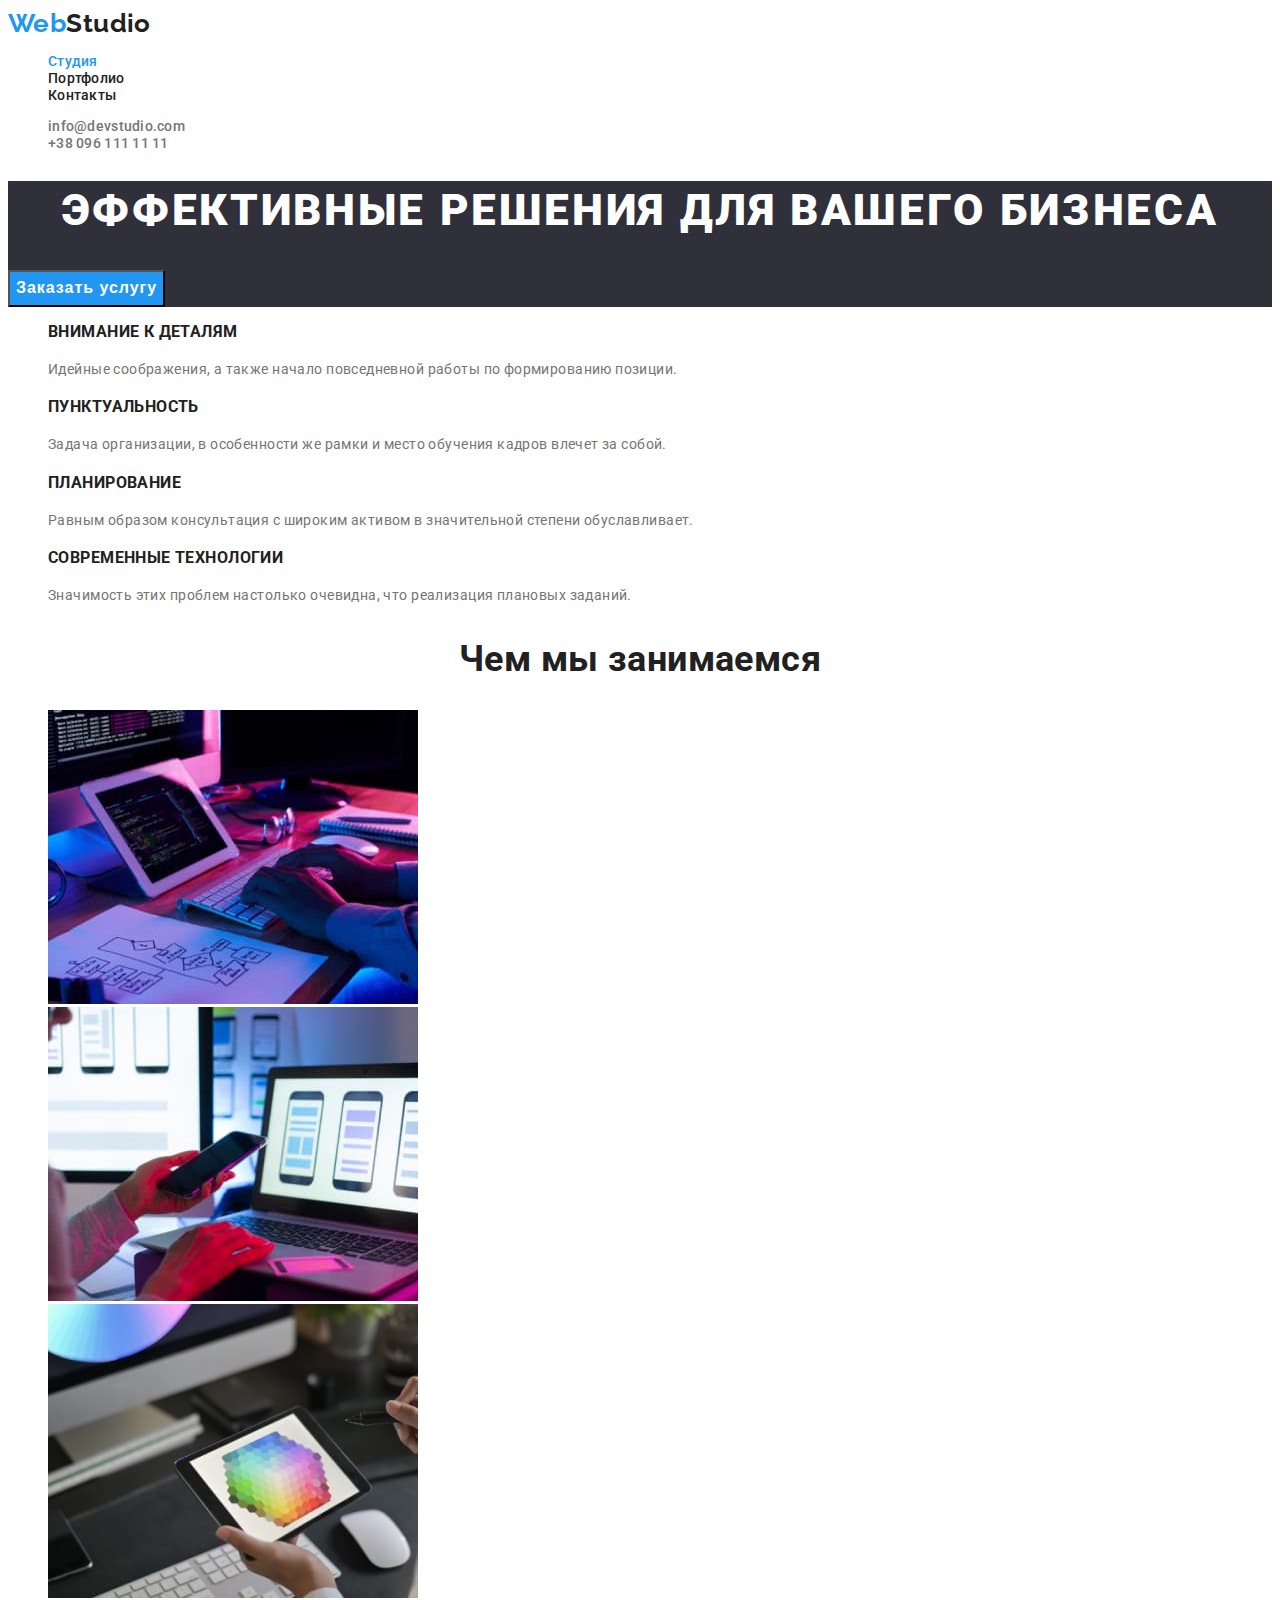
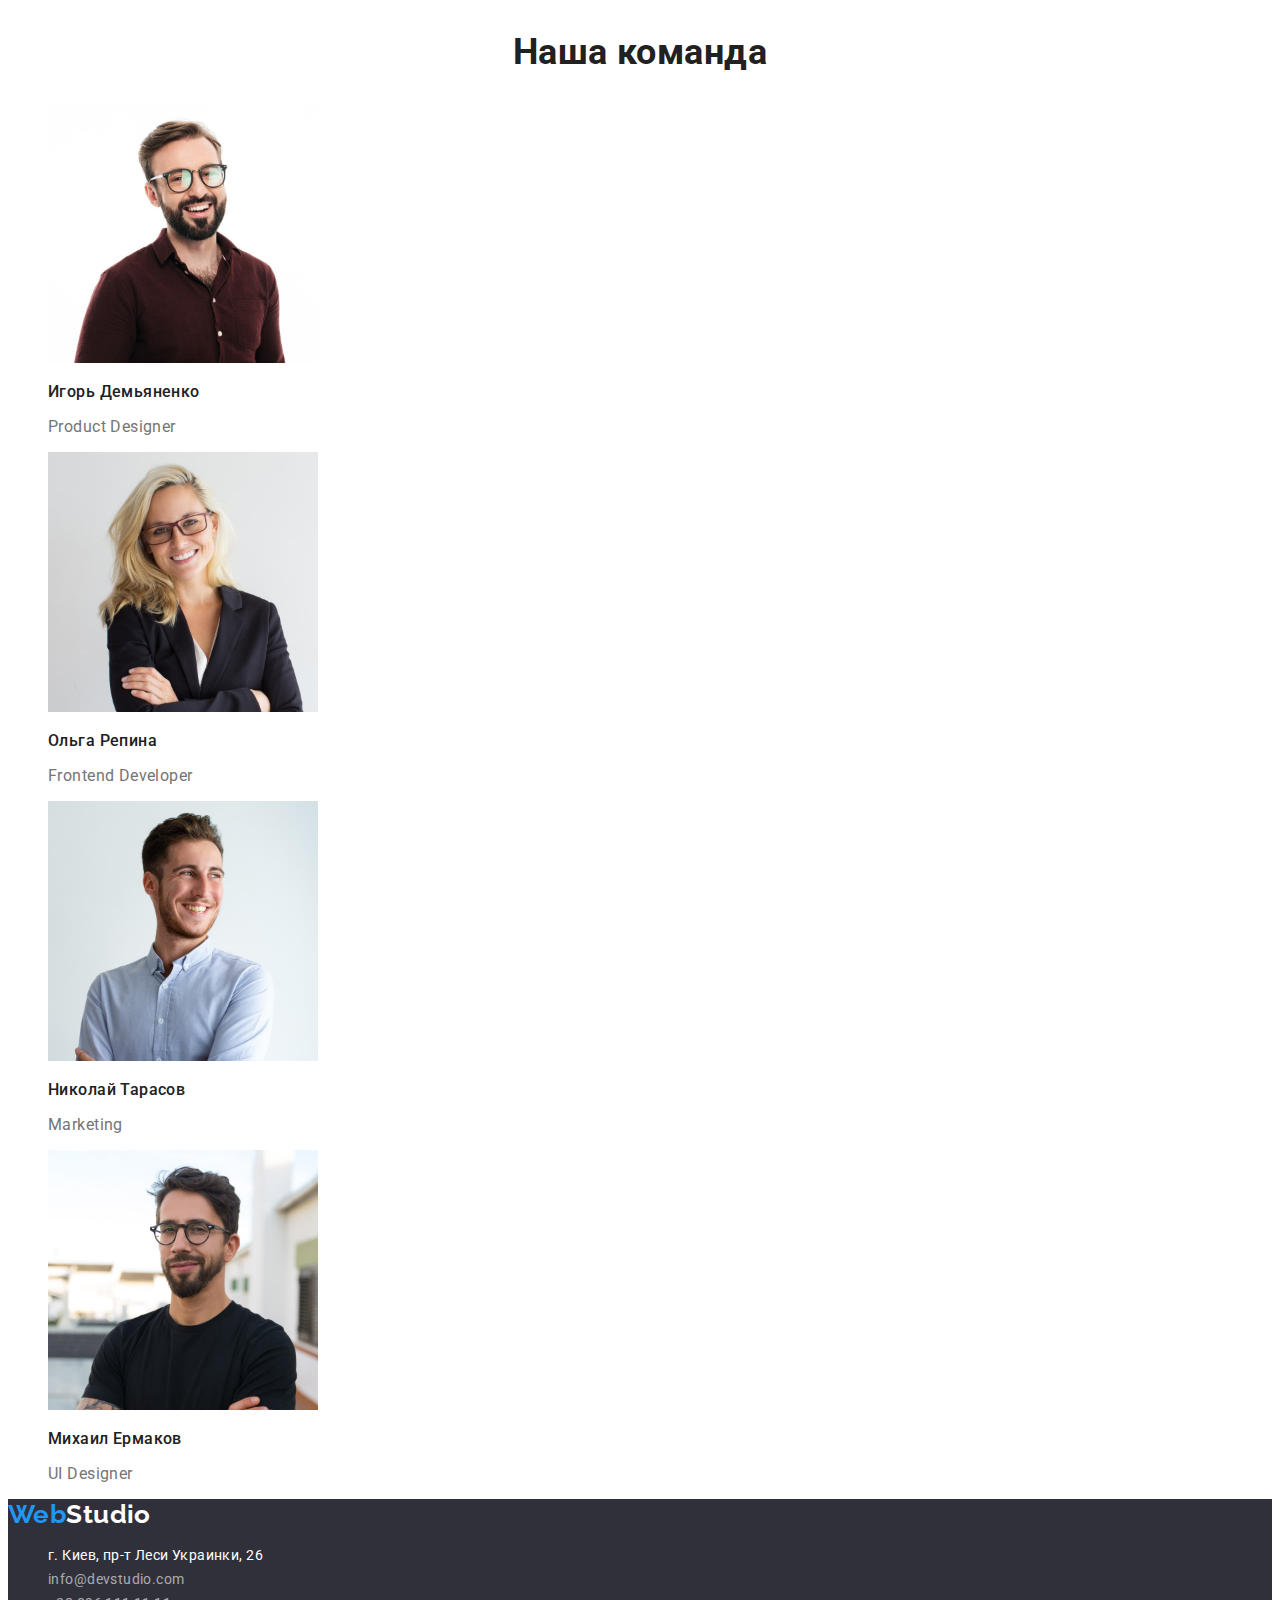
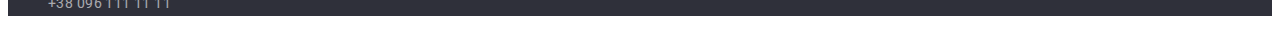
<file: index.html>
<!DOCTYPE html>
<html lang="ru">
	<head>
		<meta charset="UTF-8" />
		<meta http-equiv="X-UA-Compatible" content="IE=edge" />
		<meta name="viewport" content="width=device-width, initial-scale=1.0" />
		<link rel="preconnect" href="https://fonts.googleapis.com" />
		<link rel="preconnect" href="https://fonts.gstatic.com" crossorigin />
		<link
			href="https://fonts.googleapis.com/css2?family=Montserrat:wght@400;700&family=Raleway:wght@700&family=Roboto:wght@400;500;700;900&display=swap"
			rel="stylesheet"
		/>
		<title>WebStudio</title>
		<link rel="stylesheet" href="./css/styles.css" />
	</head>
	<body>
		<header class="header">
			<nav class="nav">
				<a href="./index.html" class="logo primary link">
					<span class="logo-part">Web</span>Studio
				</a>
				<ul class="nav-list list">
					<li class="nav-list-item"><a href="./index.html" class="nav-list-link link current">Студия</a></li>
					<li class="nav-list-item"><a href="./portfolio.html" class="nav-list-link link">Портфолио</a></li>
					<li class="nav-list-item"><a href="#" class="nav-list-link link">Контакты</a></li>
				</ul>
			</nav>
			<ul class="contacts list">
				<li class="contacts-item">
					<a href="mailto:info@devstudio.com" class="contacts-link link">info@devstudio.com</a>
				</li>
				<li class="contacts-item"><a href="tel:+380961111111" class="contacts-link link">+38 096 111 11 11</a></li>
			</ul>
		</header>
		<main class="main">
			<!--Cекция Hero-->
			<section class="hero">
				<h1 class="hero-header">ЭФФЕКТИВНЫЕ РЕШЕНИЯ ДЛЯ ВАШЕГО БИЗНЕСА</h1>
				<button type="button" class="hero-btn">Заказать услугу</button>
			</section>
			<section class="peculiarities">
				<!--Секция 2 Особенности студии -->
				<h2 hidden>Особенности студии</h2>
				<ul class="peculiarities-list list">
					<li>
						<h3 class="peculiarities-list-tittle">Внимание к деталям</h3>
						<p class="peculiarities-list-text">
							Идейные соображения, а также начало повседневной работы по формированию позиции.
						</p>
					</li>
					<li>
						<h3 class="peculiarities-list-tittle">Пунктуальность</h3>
						<p class="peculiarities-list-text">
							Задача организации, в особенности же рамки и место обучения кадров влечет за собой.
						</p>
					</li>
					<li>
						<h3 class="peculiarities-list-tittle">Планирование</h3>
						<p class="peculiarities-list-text">
							Равным образом консультация с широким активом в значительной степени обуславливает.
						</p>
					</li>
					<li>
						<h3 class="peculiarities-list-tittle">Современные технологии</h3>
						<p class="peculiarities-list-text">
							Значимость этих проблем настолько очевидна, что реализация плановых заданий.
						</p>
					</li>
				</ul>
			</section>
			<section class="about-work">
				<!--Секция 3 чем занимается студия-->
				<h2 class="about-work-tittle">Чем мы занимаемся</h2>
				<ul class="about-work-list list">
					<li class="about-work-list-item">
						<img
							src="./img/hands_on_pk.jpg"
							class="about-work-list-pictures"
							alt="Разрабатываем приложения"
							width="370"
						/>
					</li>
					<li class="about-work-list-item">
						<img
							src="./img/phone_on_pc.jpg"
							class="about-work-list-pictures"
							alt="Разрабатываем мобильные приложения"
							width="370"
						/>
					</li>
					<li class="about-work-list-item">
						<img
							src="./img/tablet_on_pc.jpg"
							class="about-work-list-pictures"
							alt="Разрабатываем дизайн приложения"
							width="370"
						/>
					</li>
				</ul>
			</section>
			<section class="command">
				<!--Секция 4 команда-->
				<h2 class="command-tittle">Наша команда</h2>
				<ul class="command-list list">
					<li class="command-list-participant">
						<img src="./img/igor.jpg" class="participant-foto" alt="Игорь Демьяненко Product Designer" width="270" />
						<h3 class="participant-name">Игорь Демьяненко</h3>
						<p class="participant-activity">Product Designer</p>
					</li>
					<li class="command-list-participant">
						<img src="./img/olga.jpg" class="paricipant-foto" alt="Ольга Репина Frontend Developer" width="270" />
						<h3 class="participant-name">Ольга Репина</h3>
						<p class="participant-activity">Frontend Developer</p>
					</li>
					<li class="command-list-participant">
						<img src="./img/nikolay.jpg" class="paricipant-foto" alt="Николай Тарасов Marketing" width="270" />
						<h3 class="participant-name">Николай Тарасов</h3>
						<p class="participant-activity">Marketing</p>
					</li>
					<li class="command-list-participant">
						<img src="./img/mihail.jpg" class="paricipant-foto" alt="Михаил Ермаков UI Designer" width="270" />
						<h3 class="participant-name">Михаил Ермаков</h3>
						<p class="participant-activity">UI Designer</p>
					</li>
				</ul>
			</section>
		</main>
		<footer class="footer">
			<a href="./index.html" class="logo secondary link">
				<span class="logo-part">Web</span>Studio
			</a>
			<address class="footer-adress">
				<ul class="footer-contacts list">
					<li class="footer-contacts-item">
						<a href="https://goo.gl/maps/19SbdawkpRxHxehs7" class="footer-contact-adress link">
							г. Киев, пр-т Леси Украинки, 26
						</a>
					</li>
					<li class="footer-contacts-item">
						<a href="mailto:info@devstudio.com" class="footer-contact-link link">info@devstudio.com</a>
					</li>
					<li class="footer-contacts-item">
						<a href="tel:+380961111111" class="footer-contact-link link">+38 096 111 11 11</a>
					</li>
				</ul>
			</address>
		</footer>
	</body>
</html>
</file>
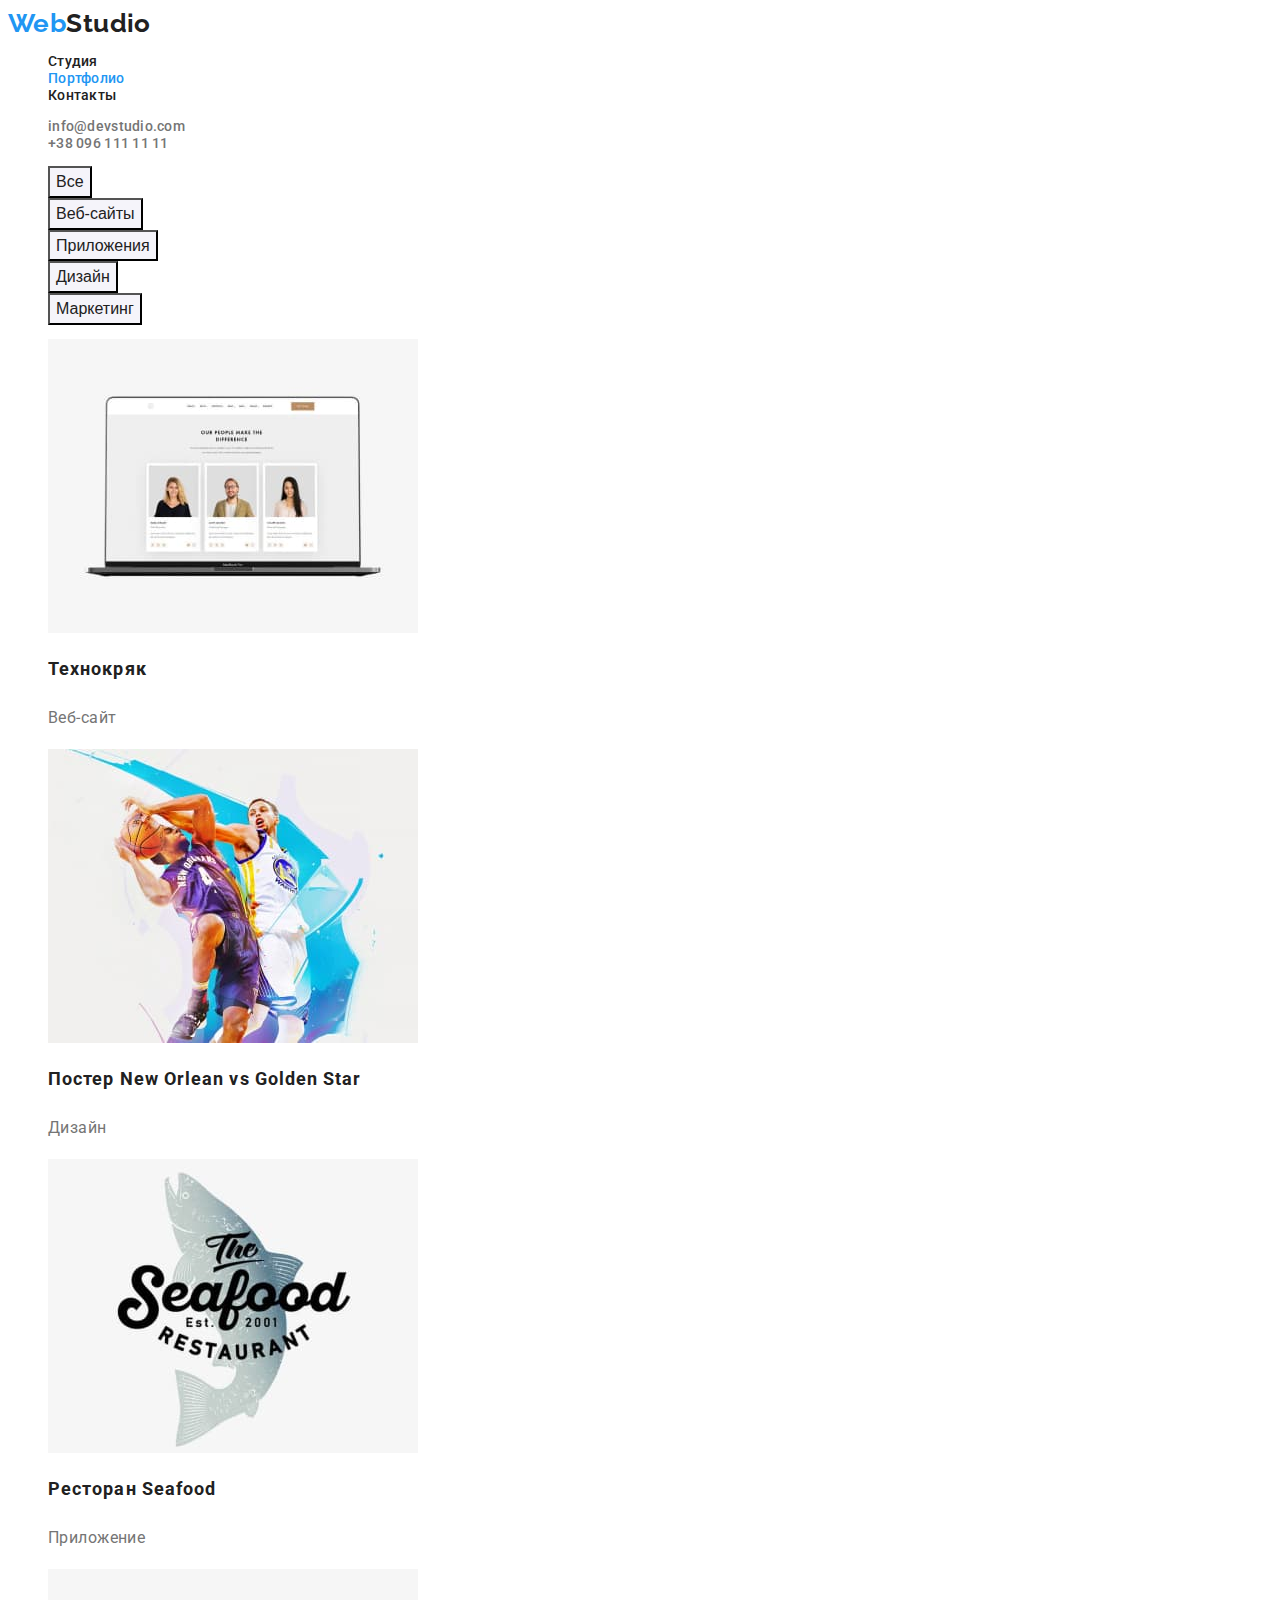
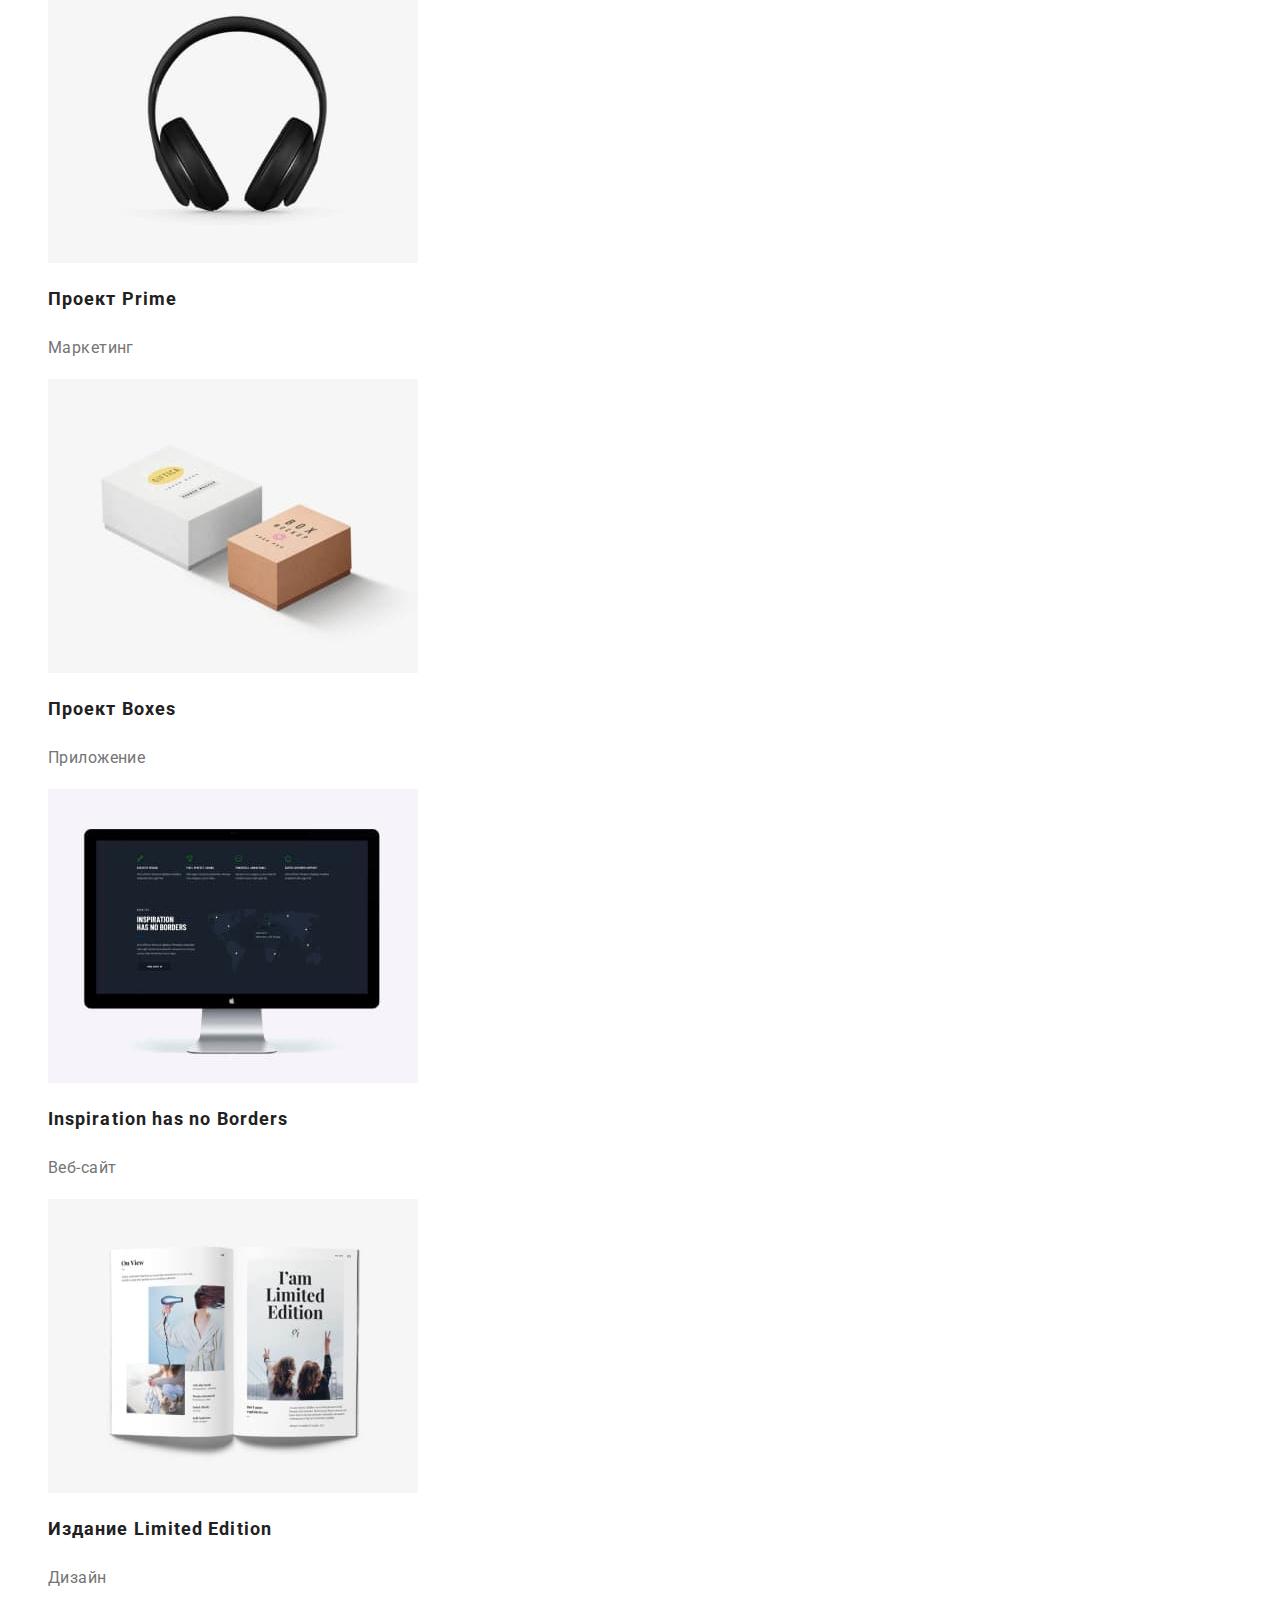
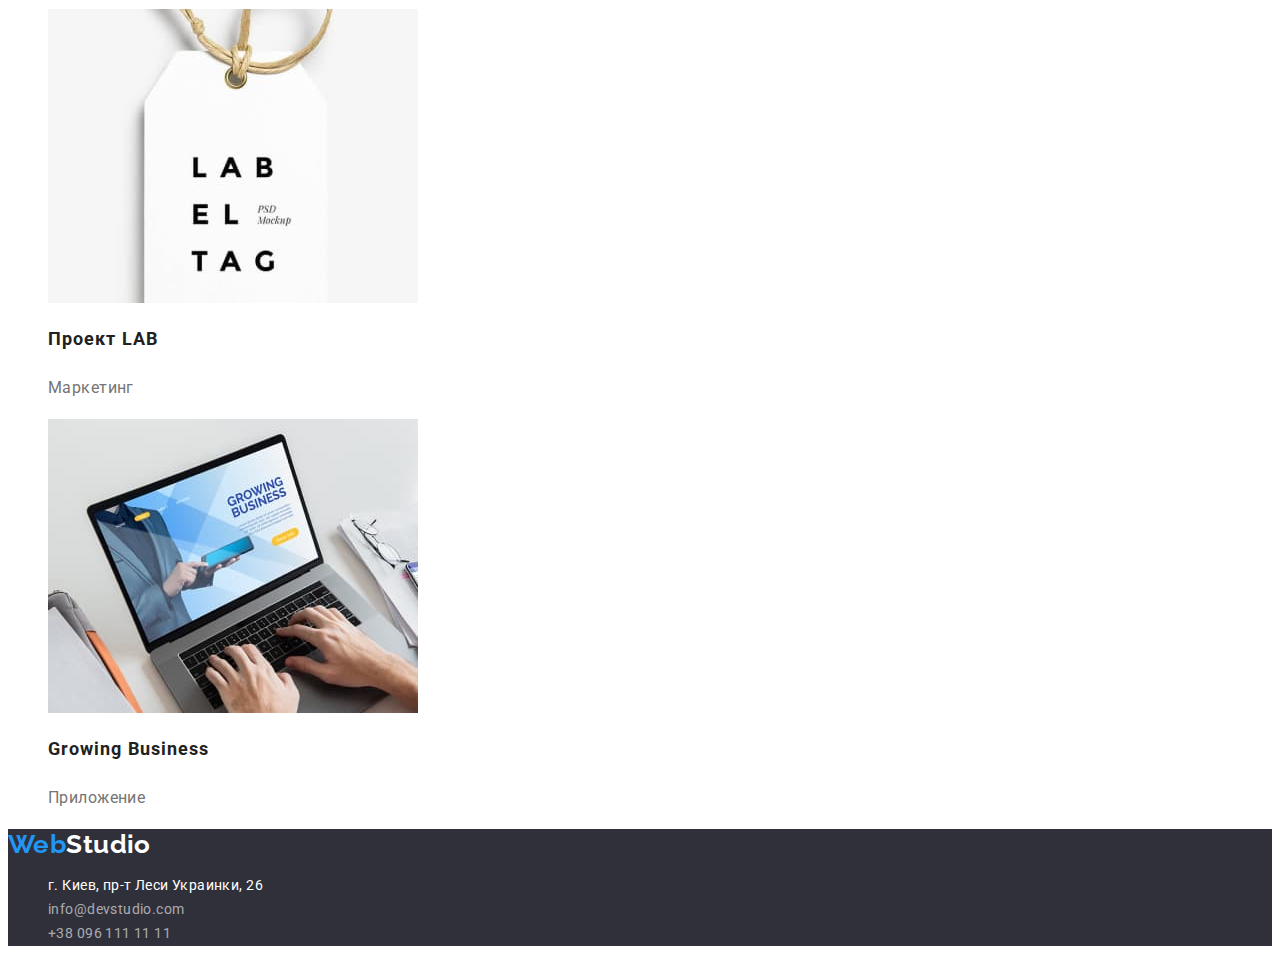
<file: portfolio.html>
<!DOCTYPE html>
<html lang="ru">
	<head>
		<meta charset="UTF-8" />
		<meta http-equiv="X-UA-Compatible" content="IE=edge" />
		<meta name="viewport" content="width=device-width, initial-scale=1.0" />
		<link rel="preconnect" href="https://fonts.googleapis.com" />
		<link rel="preconnect" href="https://fonts.gstatic.com" crossorigin />
		<link
			href="https://fonts.googleapis.com/css2?family=Montserrat:wght@400;700&family=Raleway:wght@700&family=Roboto:wght@400;500;700;900&display=swap"
			rel="stylesheet"
		/>
		<title>Portfolio</title>
		<link rel="stylesheet" href="./css/styles.css" />
	</head>
	<body>
		<header class="header">
			<nav class="nav">
				<a href="./index.html" class="logo primary link">
					<span class="logo-part">Web</span>Studio
				</a>
				<ul class="nav-list list">
					<li class="nav-list-item"><a href="./index.html" class="nav-list-link link">Студия</a></li>
					<li class="nav-list-item"><a href="./portfolio.html" class="nav-list-link link current">Портфолио</a></li>
					<li class="nav-list-item"><a href="#" class="nav-list-link link">Контакты</a></li>
				</ul>
			</nav>
			<ul class="contacts list">
				<li class="contacts-item">
					<a href="mailto:info@devstudio.com" class="contacts-link link">info@devstudio.com</a>
				</li>
				<li class="contacts-item"><a href="tel:+380961111111" class="contacts-link link">+38 096 111 11 11</a></li>
			</ul>
		</header>
		<main>
			<section class="portfolio">
				<h1 hidden>Портфолио</h1>
				<ul class="filter-list list">
					<li class="filter-list-item"><button type="button" class="filter-list-btn" >Все</button></li>
					<li class="filter-list-item"><button type="button" class="filter-list-btn" >Веб-сайты</button></li>
					<li class="filter-list-item"><button type="button" class="filter-list-btn" >Приложения</button></li>
					<li class="filter-list-item"><button type="button" class="filter-list-btn" >Дизайн</button></li>
					<li class="filter-list-item"><button type="button" class="filter-list-btn" >Маркетинг</button></li>
				</ul>
				<ul class="projects-list list">
					<li class="project-list-item">
						<img src="./img/tech-crak.jpg" class="project-list-picture" alt="дизайн сайта" width="370" height="294" />
						<h2 class="project-list-ttile">Технокряк</h2>
						<p class="project-list-description">Веб-сайт</p>
					</li>
					<li class="project-list-item">
						<img src="./img/poster.jpg" class="project-list-picture" alt="дизайн постера" width="370" height="294" />
						<h2 class="project-list-ttile">Постер New Orlean vs Golden Star</h2>
						<p class="project-list-description">Дизайн</p>
					</li>
					<li class="project-list-item">
						<img
							src="./img/seafood.jpg"
							class="project-list-picture"
							alt="логотип ресторана"
							width="370"
							height="294"
						/>
						<h2 class="project-list-ttile">Ресторан Seafood</h2>
						<p class="project-list-description">Приложение</p>
					</li>
					<li class="project-list-item">
						<img src="./img/prime.jpg" class="project-list-picture" alt="черные наушники" width="370" height="294" />
						<h2 class="project-list-ttile">Проект Prime</h2>
						<p class="project-list-description">Маркетинг</p>
					</li>
					<li class="project-list-item">
						<img src="./img/boxes.jpg" class="project-list-picture" alt="логотип приложения" width="370" height="294" />
						<h2 class="project-list-ttile">Проект Boxes</h2>
						<p class="project-list-description">Приложение</p>
					</li>
					<li class="project-list-item">
						<img
							src="./img/inspiration-has-no-borders.jpg"
							class="project-list-picture"
							alt="дизайн сайта"
							width="370"
							height="294"
						/>
						<h2 class="project-list-ttile">Inspiration has no Borders</h2>
						<p class="project-list-description">Веб-сайт</p>
					</li>
					<li class="project-list-item">
						<img
							src="./img/limited-edition.jpg"
							class="project-list-picture"
							alt="дизайн книги"
							width="370"
							height="294"
						/>
						<h2 class="project-list-ttile">Издание Limited Edition</h2>
						<p class="project-list-description">Дизайн</p>
					</li>
					<li class="project-list-item">
						<img src="./img/lab.jpg" class="project-list-picture" alt="логотип компании" width="370" height="294" />
						<h2 class="project-list-ttile">Проект LAB</h2>
						<p class="project-list-description">Маркетинг</p>
					</li>
					<li class="project-list-item">
						<img
							src="./img/growing-buisness.jpg"
							class="project-list-picture"
							alt="скриншот приложения"
							width="370"
							height="294"
						/>
						<h2 class="project-list-ttile">Growing Business</h2>
						<p class="project-list-description">Приложение</p>
					</li>
				</ul>
			</section>
		</main>
		<footer class="footer">
			<a href="./index.html" class="logo secondary link">
				<span class="logo-part">Web</span>Studio
			</a>
			<address class="footer-adress">
				<ul class="footer-contacts list">
					<li class="footer-contacts-item">
						<a href="https://goo.gl/maps/19SbdawkpRxHxehs7" class="footer-contact-adress link">
							г. Киев, пр-т Леси Украинки, 26
						</a>
					</li>
					<li class="footer-contacts-item">
						<a href="mailto:info@devstudio.com" class="footer-contact-link link">info@devstudio.com</a>
					</li>
					<li class="footer-contacts-item">
						<a href="tel:+380961111111" class="footer-contact-link link">+38 096 111 11 11</a>
					</li>
				</ul>
			</address>
		</footer>
	</body>
</html>
</file>
<file: css/styles.css>
/* цвет основного текста #212121 */
/* цвет вторичного текста #757575 */
/* цвет белый #FFFFFF */
/* цвет акцент #2196F3 */
/* цвет футер емейл и тел  rgba(255, 255, 255, 0.6)*/
:root {
	--tittle-text-color: #212121;
	--secondary-text-color: #757575;
	--white-color: #ffffff;
	--acent-text-color: #2196f3;
	--footer-text-color: rgba(255, 255, 255, 0.6);
	--hero-footer-bcg-color: #2f303a;
	--buton-bcg-color: #f5f4fa;
}
/* Главная страница */
body {
	font-family: Roboto, sans-serif;
	font-size: 14px;
	letter-spacing: 0.03em;
	color: var(--secondary-text-color);
	background-color: var(--white-color);
}
.list {
	list-style: none;
}
.link {
	text-decoration: none;
	font-style: normal;
}
/* Хедер главной страници */

.logo.primary {
	font-family: "Raleway";
	font-weight: 700;
	font-size: 26px;
	line-height: 1.19;
	color: var(--tittle-text-color);
}
.logo-part {
	color: var(--acent-text-color);
}

.nav-list-link {
	font-weight: 500;
	line-height: 1.14;
	letter-spacing: 0.02em;
	color: var(--tittle-text-color);
}
.nav-list-link:hover,
.nav-list-link:focus {
	color: var(--acent-text-color);
}
.nav-list .current {
	color: var(--acent-text-color);
}
.contacts-link {
	font-weight: 500;
	line-height: 1.14;
	letter-spacing: 0.02em;
	color: var(--secondary-text-color);
}
.contacts-link:hover,
.contacts-link:focus {
	color: var(--acent-text-color);
}
/* Hero */
.hero {
	background-color: var(--hero-footer-bcg-color);
}
.hero-header {
	font-weight: 900;
	font-size: 44px;
	line-height: 1.36;
	text-align: center;
	letter-spacing: 0.06em;
	text-transform: uppercase;
	color: var(--white-color);
}
.hero-btn {
	font-weight: 700;
	font-size: 16px;
	line-height: 1.88;
	letter-spacing: 0.06em;
	color: var(--white-color);
	background-color: var(--acent-text-color);
	cursor: pointer;
}
.hero-btn:hover,
.hero-btn:focus {
	background-color: transparent;
	border: 1px solid var(--acent-text-color);
}
/* Скеция 2 Особенности студии */
.peculiarities-list-tittle {
	font-weight: 700;
	line-height: 1.14;
	text-transform: uppercase;
	color: var(--tittle-text-color);
}
.peculiarities-list-text {
	line-height: 1.71;
}
/* Секция 3 чем занимается студия */
.about-work-tittle {
	font-weight: 700;
	font-size: 36px;
	line-height: 1.17;
	text-align: center;
	color: var(--tittle-text-color);
}
/* Секция 4 команда */
.command-tittle {
	font-weight: 700;
	font-size: 36px;
	line-height: 1.17;
	text-align: center;
	color: var(--tittle-text-color);
}
.participant-name {
	font-weight: 500;
	font-size: 16px;
	line-height: 1.19;
	color: var(--tittle-text-color);
}
.participant-activity {
	font-size: 16px;
	line-height: 1.19;
}
/* Футер */
.footer {
	background-color: var(--hero-footer-bcg-color);
}
.logo.secondary {
	font-family: "Raleway";
	font-weight: 700;
	font-size: 26px;
	line-height: 1.19;
	color: var(--white-color);
}
.footer-contact-adress {
	line-height: 1.71;
	color: var(--white-color);
}
.footer-contact-adress:hover,
.footer-contact-adress:focus {
	color: var(--acent-text-color);
}
.footer-contact-link {
	line-height: 1.71;
	color: var(--footer-text-color);
}
.footer-contact-link:hover,
.footer-contact-link:focus {
	color: var(--acent-text-color);
}

/*  =========PORTFOLIO======= */

.filter-list-btn {
	font-weight: 500;
	font-size: 16px;
	line-height: 1.62;
	text-align: center;
	color: var(--tittle-text-color);
	background-color: var(--buton-bcg-color);
	cursor: pointer;
}
.filter-list-btn:hover,
.filter-list-btn:focus {
	color: var(--white-color);
	background-color: var(--acent-text-color);
}
.project-list-ttile {
	font-weight: 700;
	font-size: 18px;
	line-height: 2;
	letter-spacing: 0.06em;
	color: var(--tittle-text-color);
}
.project-list-description {
	font-size: 16px;
	line-height: 1.88;
}
</file>
